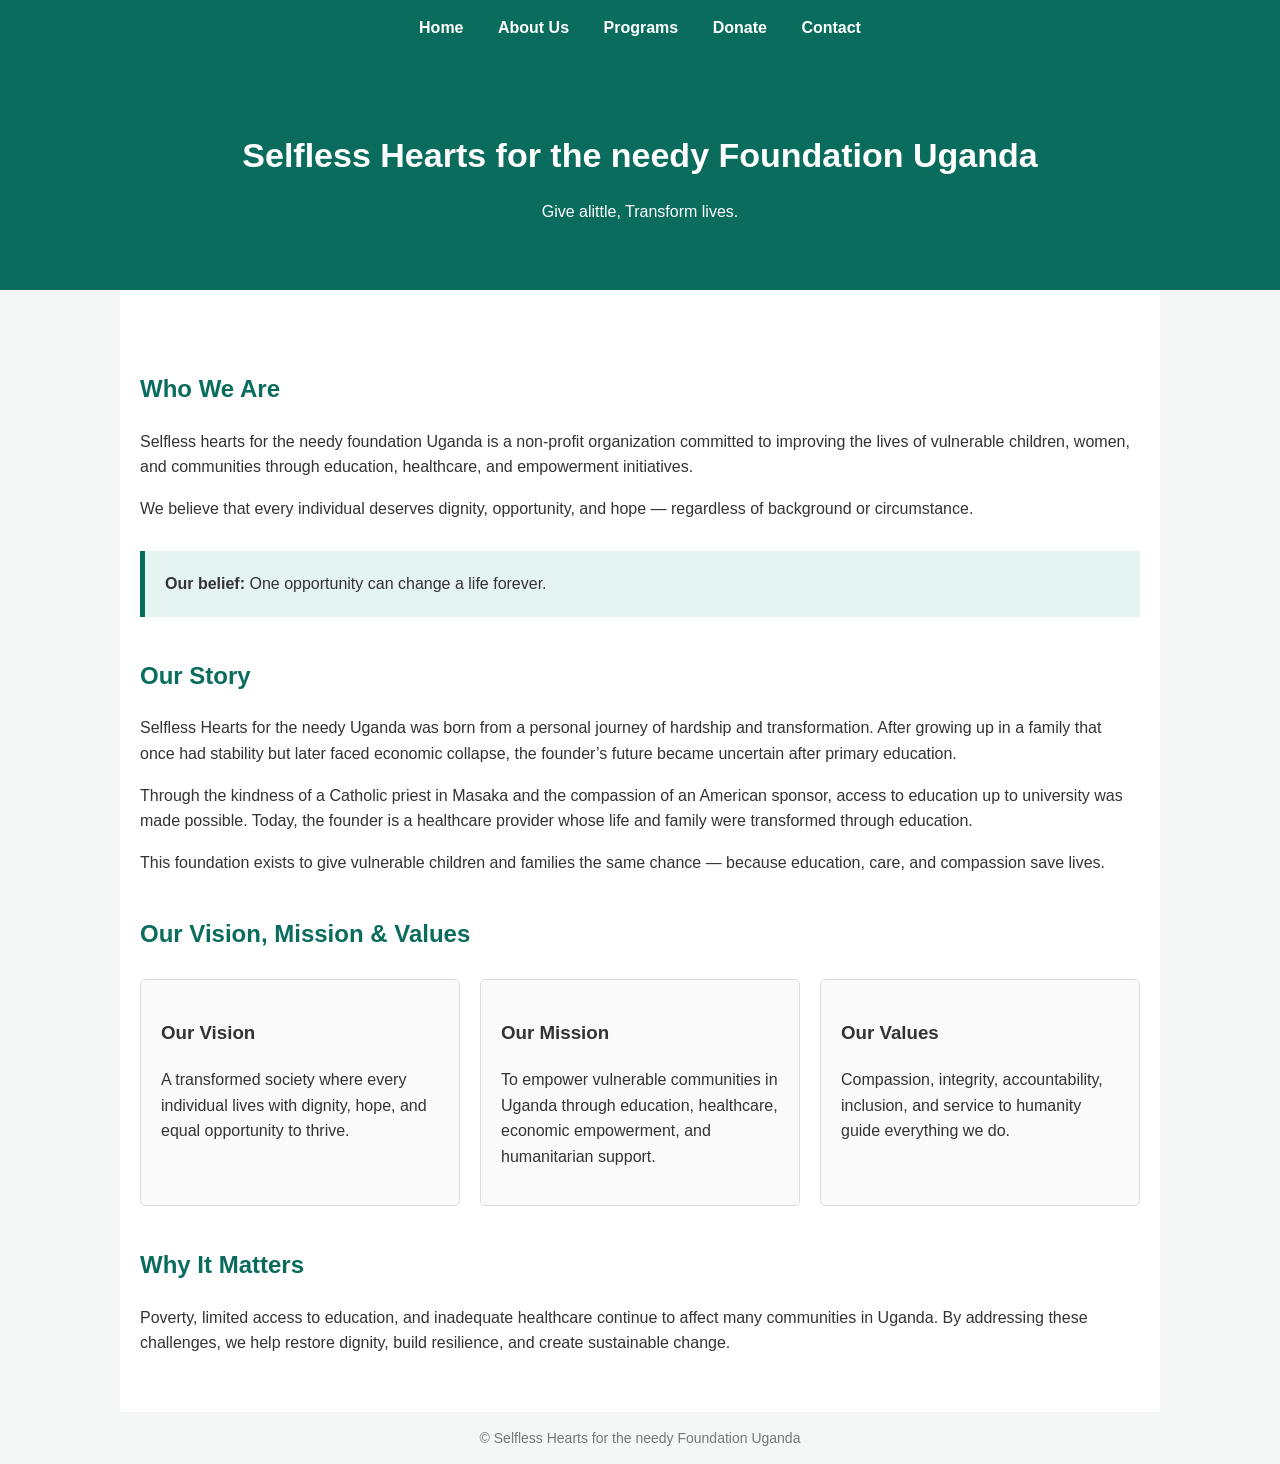
<file: about.html>
<!DOCTYPE html>
<html lang="en">
<head>
  <meta charset="UTF-8">
  <title>About Us | Selfless Hearts For The needy Uganda</title>

  <style>
    body {
      font-family: Arial, Helvetica, sans-serif;
      margin: 0;
      background-color: #f4f7f6;
      color: #333;
      line-height: 1.6;
    }

    nav {
      background-color: #0a6c5d;
      padding: 15px;
      text-align: center;
    }

    nav a {
      color: white;
      text-decoration: none;
      margin: 0 15px;
      font-weight: bold;
    }

    nav a:hover {
      text-decoration: underline;
    }

    .hero {
      background-color: #0a6c5d;
      color: white;
      padding: 50px 20px;
      text-align: center;
    }

    .hero h1 {
      margin-bottom: 10px;
      font-size: 34px;
    }

    .container {
      max-width: 1000px;
      margin: auto;
      padding: 40px 20px;
      background-color: white;
    }

    h2 {
      color: #0a6c5d;
      margin-top: 40px;
    }

    .highlight {
      background-color: #e6f4f1;
      padding: 20px;
      border-left: 5px solid #0a6c5d;
      margin: 30px 0;
    }

    .cards {
      display: grid;
      grid-template-columns: repeat(auto-fit, minmax(250px, 1fr));
      gap: 20px;
      margin-top: 25px;
    }

    .card {
      background-color: #fafafa;
      border: 1px solid #ddd;
      padding: 20px;
      border-radius: 5px;
    }

    footer {
      text-align: center;
      padding: 15px;
      font-size: 14px;
      color: #777;
      background-color: #f4f7f6;
    }
  </style>
</head>

<body>

<nav>
  <a href="index.html">Home</a>
  <a href="about.html">About Us</a>
  <a href="programs.html">Programs</a>
  <a href="donate.html">Donate</a>
  <a href="contact.html">Contact</a>
</nav>

<div class="hero">
  <h1>Selfless Hearts for the needy Foundation Uganda</h1>
  <p>Give alittle, Transform lives.</p>
</div>

<div class="container">

<h2>Who We Are</h2>
<p>
Selfless hearts for the needy foundation Uganda is a non-profit
organization committed to improving the lives of vulnerable children, women,
and communities through education, healthcare, and empowerment initiatives.
</p>

<p>
We believe that every individual deserves dignity, opportunity, and hope —
regardless of background or circumstance.
</p>

<div class="highlight">
  <strong>Our belief:</strong> One opportunity can change a life forever.
</div>

<h2>Our Story</h2>
<p>
Selfless Hearts for the needy Uganda was born from a personal journey of
hardship and transformation. After growing up in a family that once had
stability but later faced economic collapse, the founder’s future became
uncertain after primary education.
</p>

<p>
Through the kindness of a Catholic priest in Masaka and the compassion of an
American sponsor, access to education up to university was made possible.
Today, the founder is a healthcare provider whose life and family were
transformed through education.
</p>

<p>
This foundation exists to give vulnerable children and families the same
chance — because education, care, and compassion save lives.
</p>

<h2>Our Vision, Mission & Values</h2>

<div class="cards">
  <div class="card">
    <h3>Our Vision</h3>
    <p>
      A transformed society where every individual lives with dignity, hope,
      and equal opportunity to thrive.
    </p>
  </div>

  <div class="card">
    <h3>Our Mission</h3>
    <p>
      To empower vulnerable communities in Uganda through education,
      healthcare, economic empowerment, and humanitarian support.
    </p>
  </div>

  <div class="card">
    <h3>Our Values</h3>
    <p>
      Compassion, integrity, accountability, inclusion, and service to
      humanity guide everything we do.
    </p>
  </div>
</div>

<h2>Why It Matters</h2>
<p>
Poverty, limited access to education, and inadequate healthcare continue to
affect many communities in Uganda. By addressing these challenges, we help
restore dignity, build resilience, and create sustainable change.
</p>

</div>

<footer>
  © Selfless Hearts for the needy Foundation Uganda
</footer>

</body>
</html>
</file>
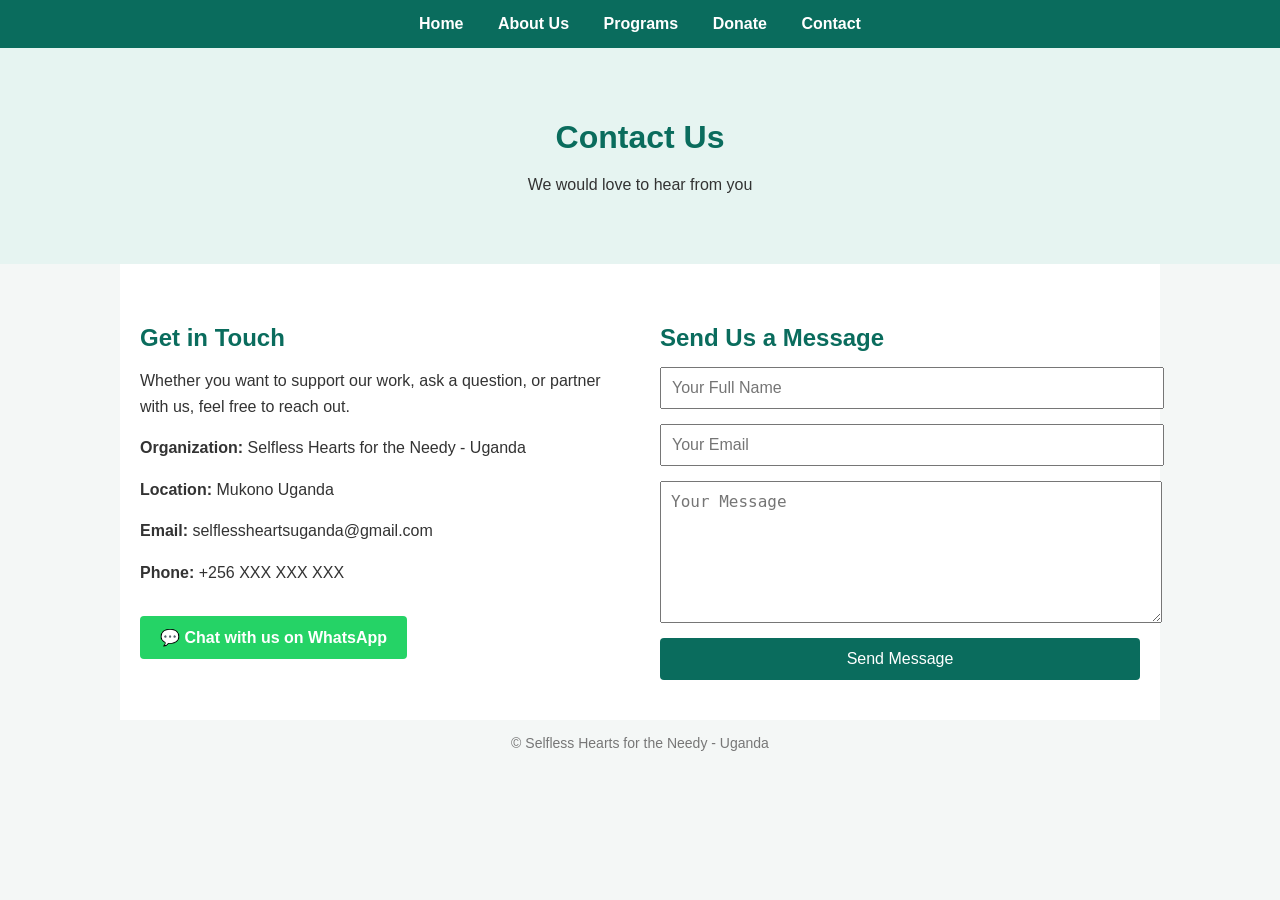
<file: contact.html>
<!DOCTYPE html>
<html lang="en">
<head>
  <meta charset="UTF-8">
  <title>Contact Us | Selfless Hearts for the Needy - Uganda</title>
  <meta name="viewport" content="width=device-width, initial-scale=1.0">

  <style>
    body {
      margin: 0;
      font-family: Arial, sans-serif;
      background-color: #f4f7f6;
      color: #333;
    }

    /* ===== NAV ===== */
    nav {
      background-color: #0a6c5d;
      padding: 15px;
      text-align: center;
    }

    nav a {
      color: white;
      text-decoration: none;
      margin: 0 15px;
      font-weight: bold;
    }

    nav a:hover {
      text-decoration: underline;
    }

    /* ===== HEADER ===== */
    .header {
      background-color: #e6f4f1;
      text-align: center;
      padding: 50px 20px;
    }

    .header h1 {
      color: #0a6c5d;
      margin-bottom: 10px;
    }

    /* ===== CONTAINER ===== */
    .container {
      max-width: 1000px;
      margin: auto;
      padding: 40px 20px;
      background-color: white;
    }

    .contact-grid {
      display: grid;
      grid-template-columns: 1fr 1fr;
      gap: 40px;
    }

    h2 {
      color: #0a6c5d;
      margin-bottom: 15px;
    }

    p {
      line-height: 1.6;
    }

    /* ===== CONTACT INFO ===== */
    .contact-info p {
      margin-bottom: 10px;
    }

    /* ===== FORM ===== */
    form {
      display: flex;
      flex-direction: column;
      gap: 15px;
    }

    input, textarea {
      padding: 10px;
      font-size: 16px;
      width: 100%;
    }

    textarea {
      resize: vertical;
      min-height: 120px;
    }

    button {
      background-color: #0a6c5d;
      color: white;
      border: none;
      padding: 12px;
      font-size: 16px;
      cursor: pointer;
      border-radius: 4px;
    }

    button:hover {
      background-color: #08594c;
    }

    /* ===== WHATSAPP BUTTON ===== */
    .whatsapp {
      margin-top: 20px;
      display: inline-block;
      background-color: #25D366;
      color: white;
      padding: 12px 20px;
      text-decoration: none;
      border-radius: 4px;
      font-weight: bold;
    }

    .whatsapp:hover {
      background-color: #1ebe5d;
    }

    /* ===== FOOTER ===== */
    footer {
      text-align: center;
      padding: 15px;
      font-size: 14px;
      color: #777;
      background-color: #f4f7f6;
    }

    /* ===== MOBILE ===== */
    @media (max-width: 768px) {
      .contact-grid {
        grid-template-columns: 1fr;
      }

      nav a {
        display: block;
        margin: 10px 0;
      }
    }
  </style>
</head>

<body>

  <!-- NAV -->
  <nav>
    <a href="index.html">Home</a>
    <a href="about.html">About Us</a>
    <a href="programs.html">Programs</a>
    <a href="donate.html">Donate</a>
    <a href="contact.html">Contact</a>
  </nav>

  <!-- HEADER -->
  <div class="header">
    <h1>Contact Us</h1>
    <p>We would love to hear from you</p>
  </div>

  <!-- CONTENT -->
  <div class="container">
    <div class="contact-grid">

      <!-- CONTACT INFO -->
      <div class="contact-info">
        <h2>Get in Touch</h2>
        <p>
          Whether you want to support our work, ask a question, or partner with us,
          feel free to reach out.
        </p>

        <p><strong>Organization:</strong> Selfless Hearts for the Needy - Uganda</p>
        <p><strong>Location:</strong> Mukono Uganda</p>
        <p><strong>Email:</strong> selflessheartsuganda@gmail.com</p>
        <p><strong>Phone:</strong> +256 XXX XXX XXX</p>

        <a class="whatsapp" 
           href="https://wa.me/+256701735887" 
           target="_blank">
          💬 Chat with us on WhatsApp
        </a>
      </div>

      <!-- CONTACT FORM -->
      <div>
        <h2>Send Us a Message</h2>

        <form id="contactForm">
  <input type="text" placeholder="Your Full Name" required>
  <input type="email" placeholder="Your Email" required>
  <textarea placeholder="Your Message" required></textarea>

  <button type="submit">Send Message</button>

  <p id="successMessage" style="display:none; color: green; margin-top: 15px; font-weight: bold;">
    ✅ Thank you! Your message has been sent successfully.
  </p>
</form>

      </div>

    </div>
  </div>

  <!-- FOOTER -->
  <footer>
    © Selfless Hearts for the Needy - Uganda
  </footer>
<script>
  const form = document.getElementById("contactForm");
  const successMessage = document.getElementById("successMessage");

  form.addEventListener("submit", function(event) {
    event.preventDefault(); // stop page reload

    successMessage.style.display = "block";
    form.reset();

    setTimeout(() => {
      successMessage.style.display = "none";
    }, 5000);
  });
</script>

</body>
</html>
</file>
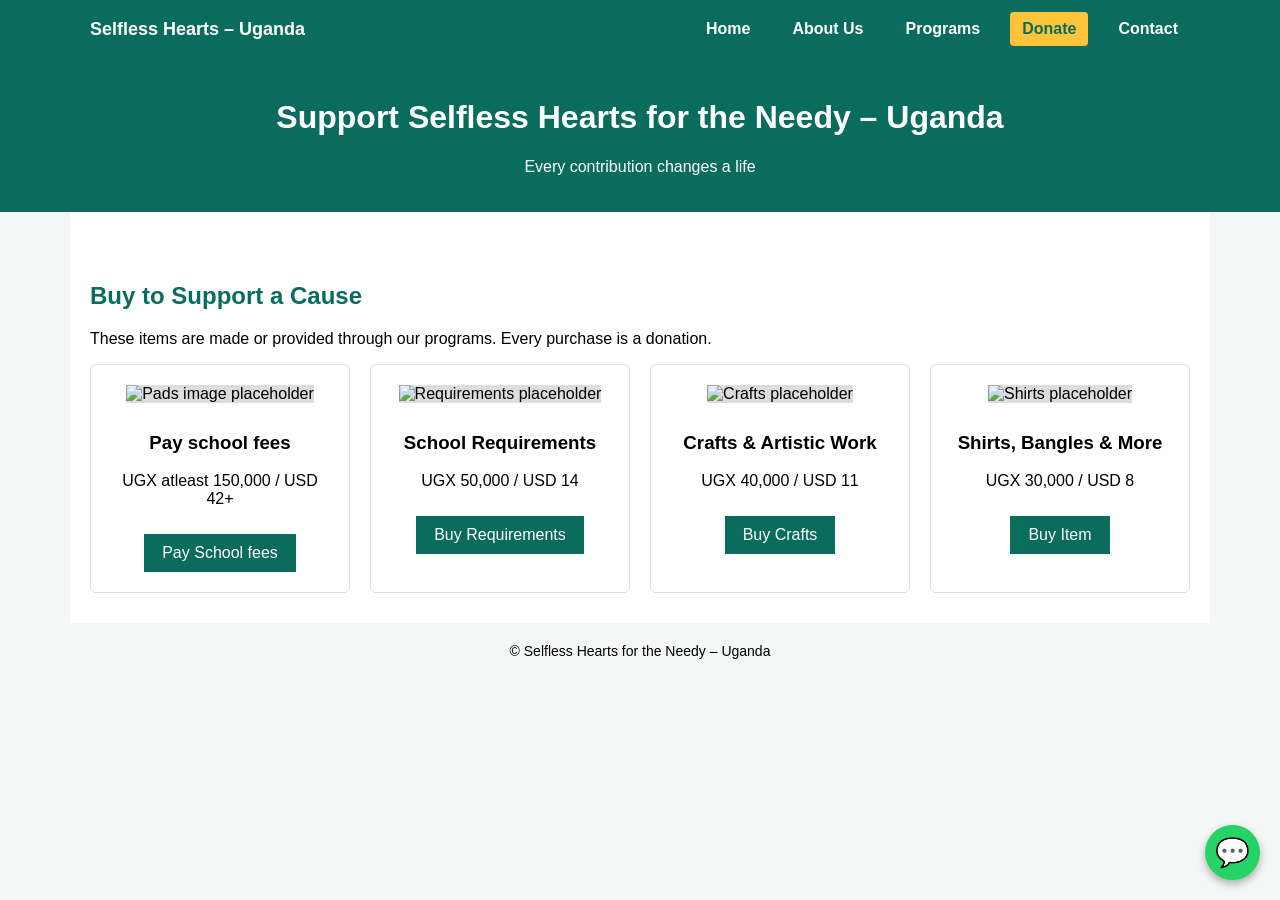
<file: donate.html>
<!DOCTYPE html>
<html lang="en">
<head>
<meta charset="UTF-8">
<meta name="viewport" content="width=device-width, initial-scale=1.0">
<title>Donate | Selfless Hearts for the Needy – Uganda</title>

<style>
  /* ===== DONATE PAGE NAV ONLY ===== */
.main-nav {
  background-color: #0a6c5d;
  padding: 12px 0;
}

.nav-container {
  max-width: 1100px;
  margin: auto;
  padding: 0 20px;
  display: flex;
  justify-content: space-between;
  align-items: center;
  flex-wrap: wrap;
}

.logo {
  color: white;
  font-size: 18px;
  font-weight: bold;
}

.nav-links {
  display: flex;
  gap: 18px;
  flex-wrap: wrap;
}

.nav-links a {
  color: white;
  text-decoration: none;
  font-weight: 600;
  padding: 8px 12px;
  border-radius: 4px;
}

.nav-links a:hover {
  background-color: rgba(255,255,255,0.15);
}

.donate-btn {
  background-color: #ffc439;
  color: #0a6c5d !important;
  font-weight: bold;
}

.donate-btn:hover {
  background-color: #ffb347;
}

/* Mobile */
@media (max-width: 768px) {
  .nav-container {
    flex-direction: column;
    align-items: flex-start;
  }

  .nav-links {
    margin-top: 10px;
  }
}

body {
  margin: 0;
  font-family: Arial, sans-serif;
  background: #f4f7f6;
}

header {
  background: #0a6c5d;
  color: white;
  padding: 20px;
  text-align: center;
}

.container {
  max-width: 1100px;
  margin: auto;
  padding: 30px 20px;
  background: white;
}

h2 {
  color: #0a6c5d;
  margin-top: 40px;
}

.products {
  display: grid;
  grid-template-columns: repeat(auto-fit, minmax(250px, 1fr));
  gap: 20px;
}

.product {
  border: 1px solid #ddd;
  padding: 20px;
  border-radius: 6px;
  text-align: center;
}

.product img {
  width: 100%;
  height: 160px;
  background: #ddd;
  margin-bottom: 10px;
}

.product button {
  background: #0a6c5d;
  color: white;
  border: none;
  padding: 10px 18px;
  font-size: 16px;
  cursor: pointer;
  margin-top: 10px;
}

.product button:hover {
  background: #084f45;
}

#donateSection {
  display: none;
  margin-top: 50px;
  padding-top: 30px;
  border-top: 3px solid #0a6c5d;
}

label {
  display: block;
  margin-top: 15px;
  font-weight: bold;
}

input, select {
  width: 100%;
  padding: 10px;
  margin-top: 5px;
}

.payments {
  margin-top: 30px;
}

.payment-box {
  background: #eef6f4;
  padding: 15px;
  margin-bottom: 15px;
  border-left: 4px solid #0a6c5d;
}

.paypal-btn {
  margin-top: 20px;
  background: #ffc439;
  padding: 12px;
  text-align: center;
  font-weight: bold;
  cursor: pointer;
}

footer {
  background: #f4f7f6;
  padding: 20px;
  text-align: center;
  font-size: 14px;
}

@media (max-width: 768px) {
  .products {
    grid-template-columns: 1fr;
  }
}
</style>
</head>

<body>
  <nav class="main-nav">
  <div class="nav-container">
    <span class="logo">Selfless Hearts – Uganda</span>

    <div class="nav-links">
      <a href="index.html">Home</a>
      <a href="about.html">About Us</a>
      <a href="programs.html">Programs</a>
      <a href="donate.html" class="donate-btn">Donate</a>
      <a href="contact.html">Contact</a>
    </div>
  </div>
</nav>




<header>
  <h1>Support Selfless Hearts for the Needy – Uganda</h1>
  <p>Every contribution changes a life</p>
</header>

<div class="container">

<h2>Buy to Support a Cause</h2>
<p>These items are made or provided through our programs. Every purchase is a donation.</p>

<div class="products">

  <div class="product">
    <img alt="Pads image placeholder">
    <h3>Pay school fees</h3>
    <p>UGX atleast 150,000 / USD 42+</p>
    <button onclick="openDonate(150000)">Pay School fees</button>
  </div>

  <div class="product">
    <img alt="Requirements placeholder">
    <h3>School Requirements</h3>
    <p>UGX 50,000 / USD 14</p>
    <button onclick="openDonate(50000)">Buy Requirements</button>
  </div>

  <div class="product">
    <img alt="Crafts placeholder">
    <h3>Crafts & Artistic Work</h3>
    <p>UGX 40,000 / USD 11</p>
    <button onclick="openDonate(40000)">Buy Crafts</button>
  </div>

  <div class="product">
    <img alt="Shirts placeholder">
    <h3>Shirts, Bangles & More</h3>
    <p>UGX 30,000 / USD 8</p>
    <button onclick="openDonate(30000)">Buy Item</button>
  </div>

</div>

<!-- DONATION SECTION -->
<div id="donateSection">

<h2>Complete Your Donation</h2>

<label>Amount</label>
<input type="number" id="amount">

<label>Currency</label>
<select>
  <option>UGX</option>
  <option>USD</option>
</select>

<div class="payments">

  <div class="payment-box">
    <strong>Wise Transfer</strong><br>
    Email: wise@selflessheartsug.org
  </div>

  <div class="payment-box">
    <strong>Bank Transfer</strong><br>
    Bank: Stanbic Bank Uganda<br>
    Account Name: Selfless Hearts for the Needy – Uganda<br>
    Account No: 123456789
  </div>

  <div class="payment-box">
    <strong>Mobile Money</strong><br>
    MTN / Airtel: +256 XXX XXX XXX
  </div>

  <form action="https://www.paypal.com/cgi-bin/webscr" method="post" target="_blank">
  <input type="hidden" name="cmd" value="_donations">
  <input type="hidden" name="business" value="YOUR_PAYPAL_EMAIL_HERE">
  <input type="hidden" name="currency_code" value="USD">
  <input type="hidden" name="item_name" value="Support Selfless Hearts for the Needy – Uganda">

  <input type="hidden" name="amount" id="paypalAmount">

  <button type="submit" style="
    background:#ffc439;
    border:none;
    padding:14px;
    font-size:16px;
    font-weight:bold;
    cursor:pointer;
    width:100%;
    margin-top:15px;
  ">
    Donate with PayPal
  </button>
</form>
<hr style="margin:40px 0">

<h2>Confirm Your Payment</h2>
<p>
After completing your payment using Wise, Bank Transfer, or Mobile Money,
please submit your payment confirmation below.
</p>

<form action="mailto:selflessheartsug@gmail.com" method="post" enctype="text/plain">

  <label>Full Name</label>
  <input type="text" name="Name" placeholder="Your full name" required>

  <label>Email / Phone</label>
  <input type="text" name="Contact" placeholder="Email or phone number" required>

  <label>Payment Method Used</label>
  <select name="Payment Method" required>
    <option>Wise</option>
    <option>Bank Transfer</option>
    <option>Mobile Money</option>
    <option>PayPal</option>
  </select>

  <label>Amount Paid</label>
  <input type="number" name="Amount Paid" required>

  <p style="margin-top:15px;">
    After clicking submit, your email app will open.  
    Please <strong>attach your payment proof</strong> (screenshot or PDF) and send.
  </p>

  <button type="submit" style="
    margin-top:20px;
    background:#0a6c5d;
    color:white;
    padding:12px;
    border:none;
    font-size:16px;
    cursor:pointer;
    width:100%;
  ">
    Send Payment Confirmation
  </button>

</form>



</div>

<p><strong>Every money counts. Thank you for standing with the needy ❤️</strong></p>

</div>

</div>

<footer>
© Selfless Hearts for the Needy – Uganda
</footer>

<script>
function openDonate(amount) {
  document.getElementById("donateSection").style.display = "block";
  document.getElementById("amount").value = amount;
  window.scrollTo({
    top: document.getElementById("donateSection").offsetTop,
    behavior: "smooth"
  });
}
</script>
<!-- WHATSAPP FLOATING BUTTON -->
<a href="https://wa.me/+256701735887" target="_blank" class="whatsapp-float">
  💬
</a>

<style>
.whatsapp-float {
  position: fixed;
  bottom: 20px;
  right: 20px;
  background-color: #25D366;
  color: white;
  width: 55px;
  height: 55px;
  border-radius: 50%;
  text-align: center;
  font-size: 28px;
  line-height: 55px;
  text-decoration: none;
  box-shadow: 0 4px 8px rgba(0,0,0,0.3);
  z-index: 1000;
}

.whatsapp-float:hover {
  background-color: #1ebe5d;
}
</style>

</body>
</html>
</file>
